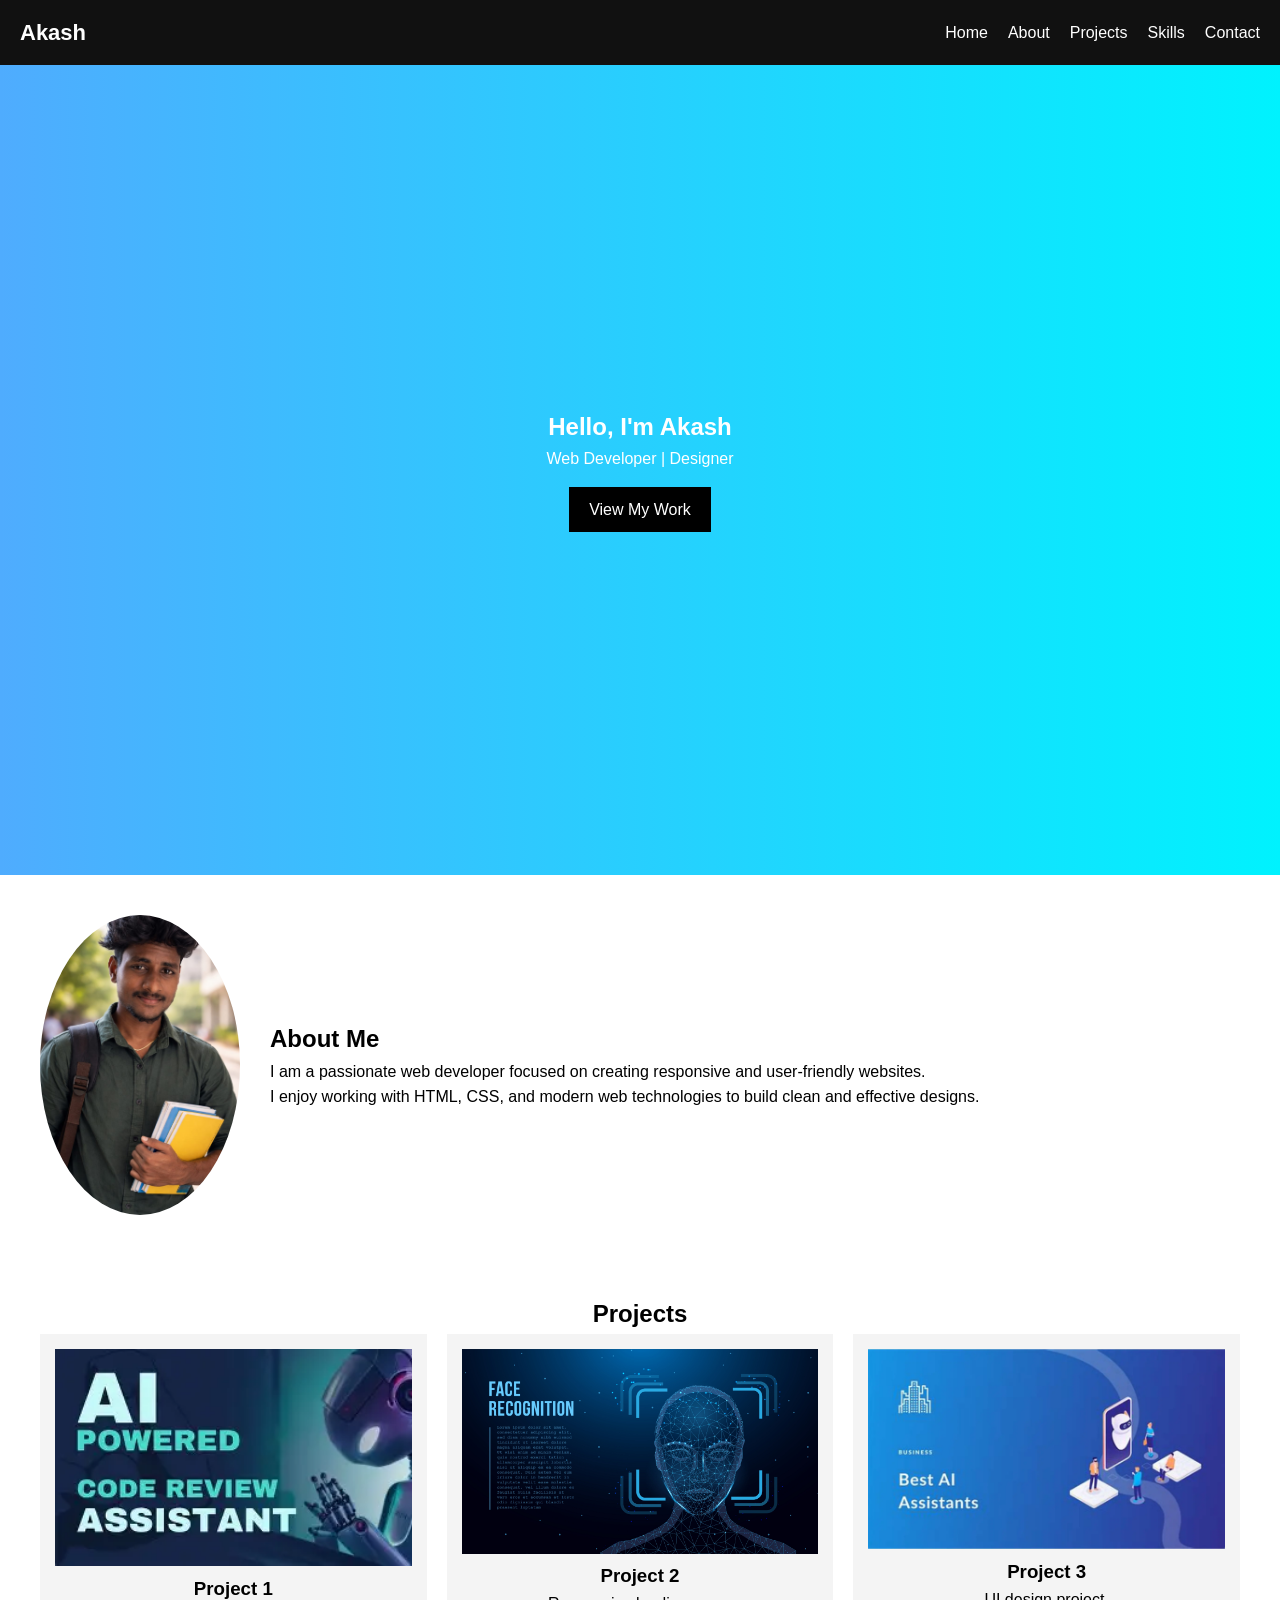
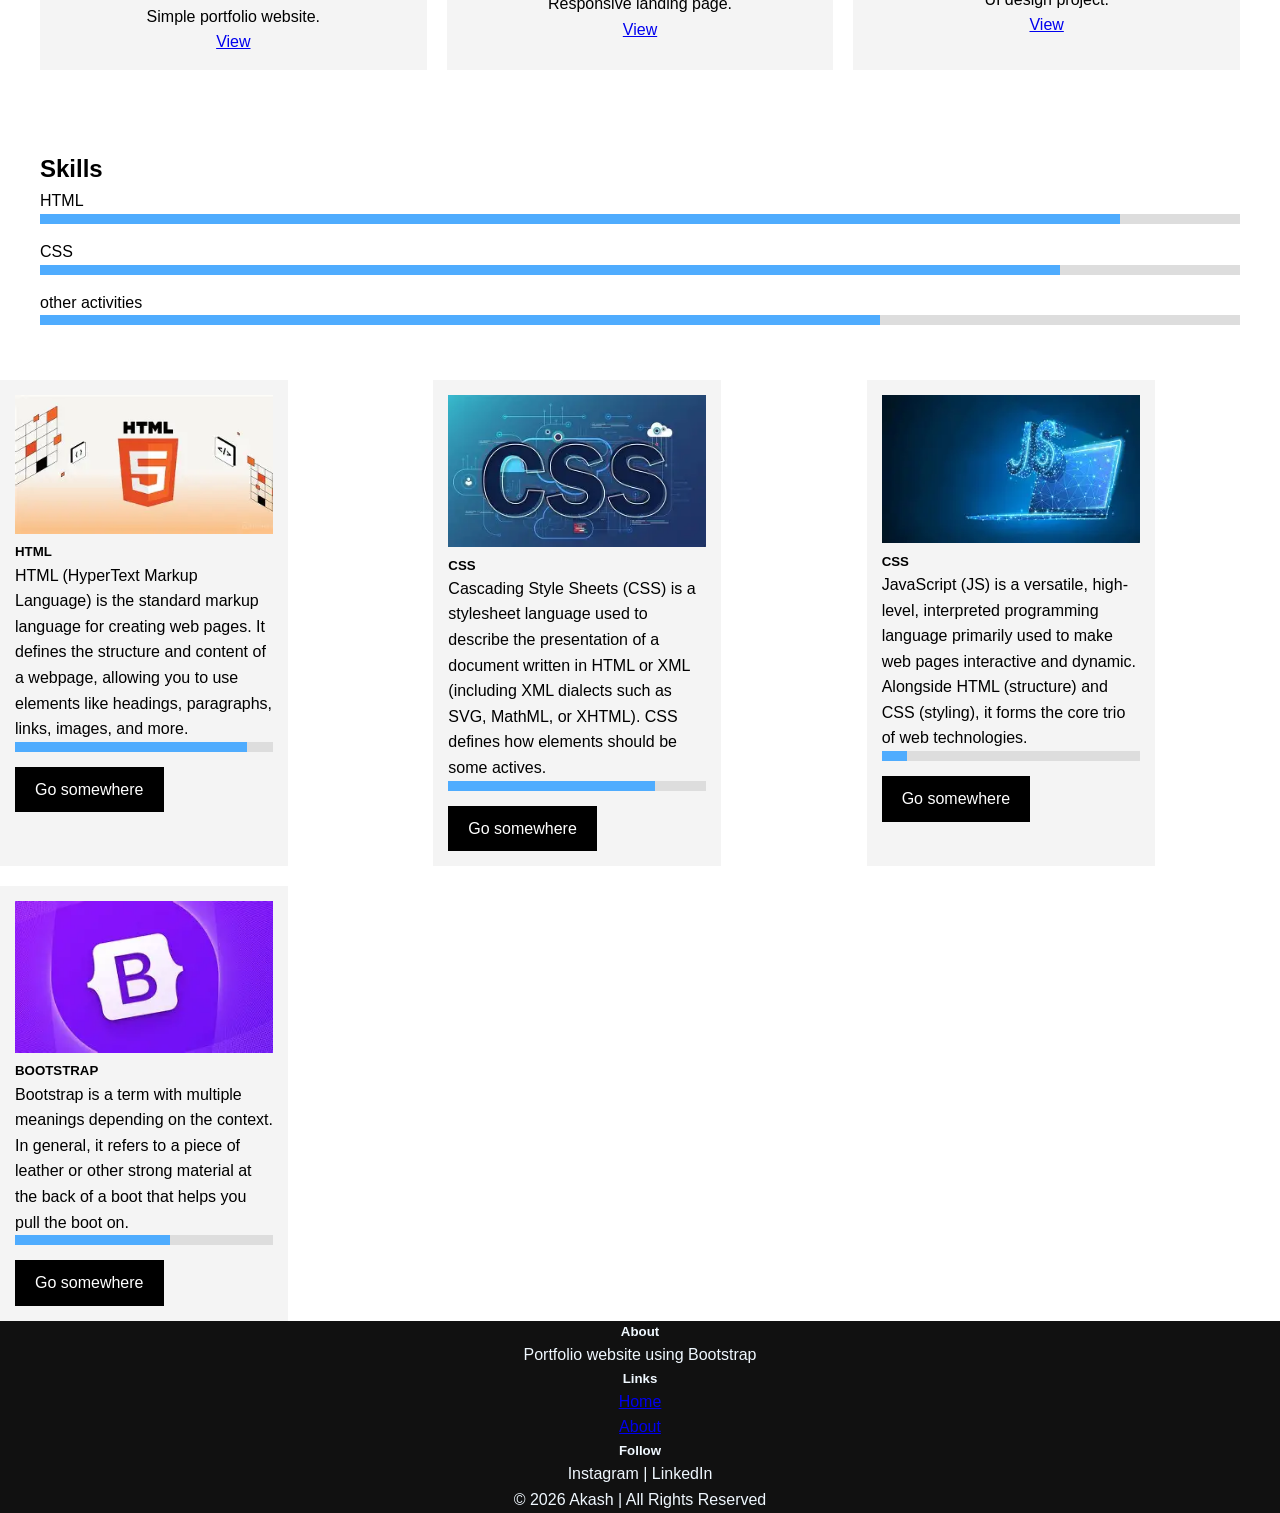
<file: index.html>
<!DOCTYPE html>
<html lang="en">
<head>
  <meta charset="UTF-8">
  <meta name="viewport" content="width=device-width, initial-scale=1.0">
  <title>My Portfolio</title>
  <link rel="stylesheet" href="style.css">
</head>
<STYLE>
   
</STYLE>
<body>

<!-- NAVBAR -->
<header>
  <nav class="navbar">
    <h2 class="logo">Akash</h2>

    <ul class="nav-links" id="navLinks">
      <li><a href="#home">Home</a></li>
      <li><a href="#about">About</a></li>
      <li><a href="#projects">Projects</a></li>
      <li><a href="#skills">Skills</a></li>
      <li><a href="contact.html">Contact</a></li>
    </ul>

      </nav>
</header>

<!-- HERO -->
<section id="home" class="hero">
  <div class="hero-content">
    <h1>Hello, I'm Akash</h1>
    <p>Web Developer | Designer</p>
    <a href="#projects" class="btn">View My Work</a>
  </div>
</section>

<!-- ABOUT -->
<section id="about" class="about">
  <div class="about-container">
    <img src="images/pic.jpeg" alt="profile">
    <div>
      <h2>About Me</h2>
      <p>I am a passionate web developer focused on creating responsive and user-friendly websites.</p>
      <p>I enjoy working with HTML, CSS, and modern web technologies to build clean and effective designs.</p>
    </div>
  </div>
</section>

<!-- PROJECTS -->
<section id="projects" class="projects">
  <h2>Projects</h2>
  <div class="project-grid">

    <div class="card">
      <img src="images/firistone.webp" alt="not found">
      <h3>Project 1</h3>
      <p>Simple portfolio website.</p>
      <a href="project.html">View</a>
    </div>

    <div class="card">
      <img src="images/two.webp" alt="not found">
      <h3>Project 2</h3>
      <p>Responsive landing page.</p>
      <a href="project2.html">View</a>
    </div>

    <div class="card">
      <img src="images/three.webp" alt="not found">
      <h3>Project 3</h3>
      <p>UI design project.</p>
      <a href="project3.html">View</a>
    </div>

  </div>
</section>


<!-- SKILLS -->
<section id="skills" class="skills">
  <h2>Skills</h2>

  <div class="skill">
    <p>HTML</p>
    <div class="bar"><span style="width: 90%"></span></div>
  </div>

  <div class="skill">
    <p>CSS</p>
    <div class="bar"><span style="width: 85%"></span></div>
  </div>

  <div class="skill">
    <p>other activities</p>
    <div class="bar"><span style="width: 70%"></span></div>
  </div>

</section>
<!-- card-2 -->
 <section>
  <div class="project-grid">
 <div class="card" style="width: 18rem;">
  <img src="images/HTML.webp" class="card-img-top" alt="loading">
  <div class="card-body">
    <h5 class="card-title">HTML</h5>
    <p class="card-text">HTML (HyperText Markup Language) is the standard markup language for creating web pages. It defines the structure and content of a webpage, allowing you to use elements like headings, paragraphs, links, images, and more.</p>
       <div class="bar"><span style="width: 90%"></span></div>
    <a href="https://www.codechef.com/html-online-compiler" class="btn btn-success">Go somewhere</a>
  </div>
</div>
<div class="card" style="width: 18rem;">
  <img src="images/CSS.webp" class="card-img-top" alt="loading">
  <div class="card-body">
    <h5 class="card-title">CSS</h5>
    <p class="card-text">Cascading Style Sheets (CSS) is a stylesheet language used to describe the presentation of a document written in HTML or XML (including XML dialects such as SVG, MathML, or XHTML). CSS defines how elements should be some actives.</p>
       <div class="bar"><span style="width: 80%"></span></div>
    <a href="https://www.codechef.com/html-online-compiler" class="btn btn-primary">Go somewhere</a>
  </div>
</div>
<div class="card" style="width: 18rem;">
  <img src="images/JS.webp" class="card-img-top" alt="loading">
  <div class="card-body">
    <h5 class="card-title">CSS</h5>
    <p class="card-text">JavaScript (JS) is a versatile, high-level, interpreted programming language primarily used to make web pages interactive and dynamic. Alongside HTML (structure) and CSS (styling), it forms the core trio of web technologies.</p>
       <div class="bar"><span style="width: 10%"></span></div>
    <a href="https://www.codechef.com/html-online-compiler" class="btn btn-primary">Go somewhere</a>
  </div>
</div>
<div class="card" style="width: 18rem;">
  <img src="images/BOOTSTRAP.webp" class="card-img-top" alt="loading">
  <div class="card-body">
    <h5 class="card-title">BOOTSTRAP</h5>
    <p class="card-text">Bootstrap is a term with multiple meanings depending on the context. In general, it refers to a piece of leather or other strong material at the back of a boot that helps you pull the boot on.</p>
       <div class="bar"><span style="width: 60%"></span></div>
    <a href="https://getbootstrap.com/docs/5.3/components/card/#about" class="btn btn-primary">Go somewhere</a>
  </div>
</div>
</div>
</section>


<!-- 8. FOOTER -->
<footer class="bg-dark text-white mt-5 p-4">
  <div class="container">
    <div class="row text-center text-md-start">

      <div class="col-md-4">
        <h5>About</h5>
        <p>Portfolio website using Bootstrap</p>
      </div>

      <div class="col-md-4">
        <h5>Links</h5>
        <ul class="list-unstyled">
          <li><a href="#">Home</a></li>
          <li><a href="#">About</a></li>
        </ul>
      </div>

      <div class="col-md-4">
        <h5>Follow</h5>
        <p>Instagram | LinkedIn</p>
      </div>

    </div>

    <div class="text-center mt-3">
      <p>© 2026 Akash | All Rights Reserved</p>
    </div>
  </div>
</footer>
</body>
</html>
</file>
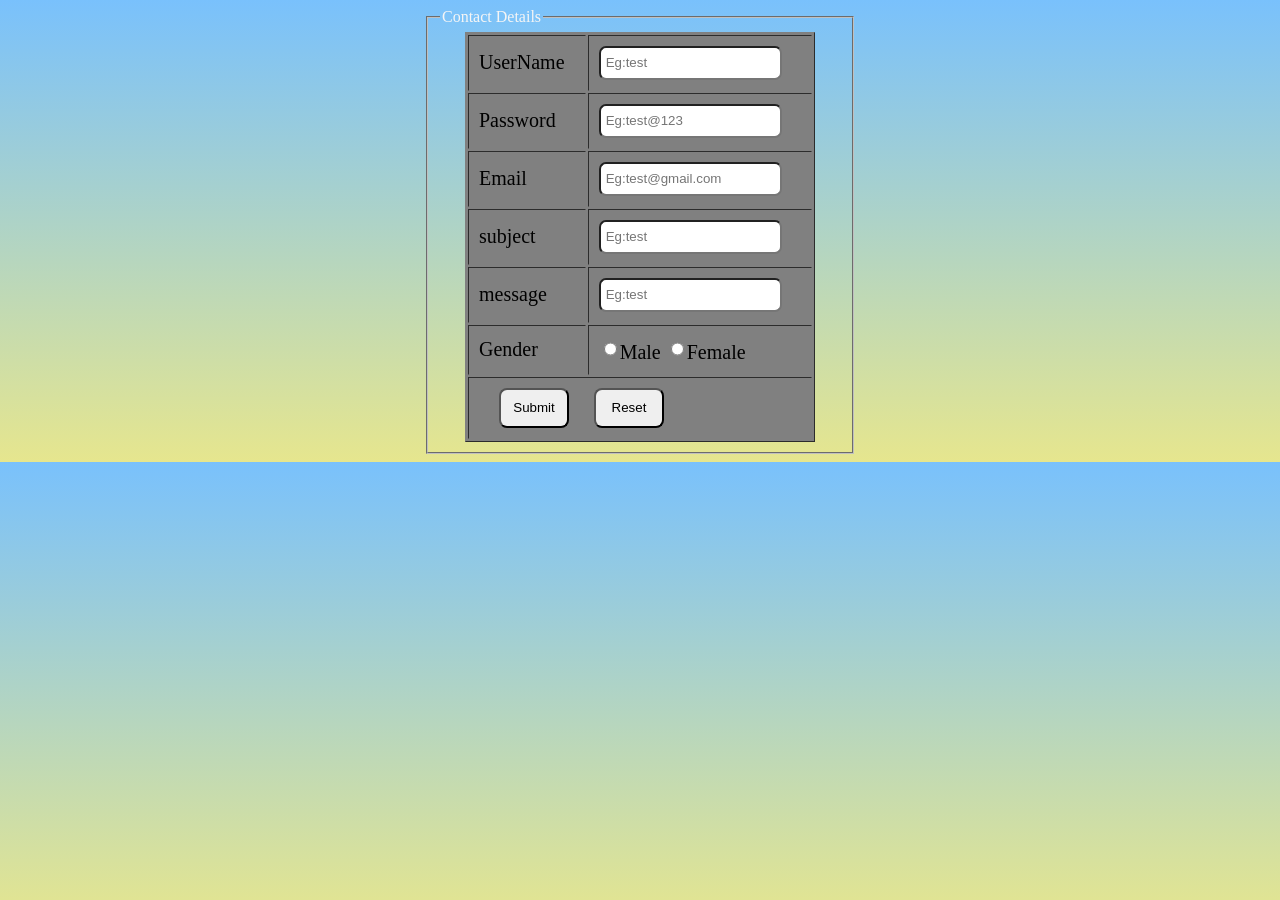
<file: contact.html>
<!DOCTYPE html>
<html lang="en">
<head>
    <meta charset="UTF-8">
    <meta name="viewport" content="width=device-width, initial-scale=1.0">
    <title>Registration</title>
    <style>
         body{
              background: linear-gradient(to bottom,rgb(121, 193, 252) ,#e6e68e); 
         }
        table{
            margin:auto;
            width: 350px;
            height: 150px;
            font-size: 20px;
            background-color:grey;
        }

       table tr td{
            padding: 10px;
        }
        
        label{
            color:black;
        }
        input{
            border-radius: 7px;
            height: 20px;
            padding: 5px;
        }
        button{
            margin-left: 20px;
            width: 70px;
            height: 40px;
            border-radius: 8px;
            /* padding: 10px; */
        }
        fieldset{
            width: 400px;
            margin: auto;
        }
        /* body{
            background-image: url(images/frontpage.jpeg); */
        /* } */
        legend{
            color:whitesmoke;
        }
    </style>
</head>
<body>
    <!-- form mehtod -->
    <form method="post" action="success.html">
<fieldset>
    <legend>Contact Details</legend>
    <table border="1px">
        <tr>
            <td>
                <label>UserName</label>
            </td>
            <td>
                <input type="text" name="username" value="" placeholder="Eg:test" autocomplete="off" required/>
</td>
        </tr>
        <tr>
            <td><label>Password</label></td>
            <td><input type="password" name="password" value="" placeholder="Eg:test@123" pattern="^(?=.*[0-9])(?=.*[a-z])(?=.*[A-Z])(?=.*[!@#$%^&*()\\-+=])(?=\\S+$).{8,20}$
" required autocomplete="off">
</td>
        </tr>

        <tr>
            <td><label>Email</label></td>
            <td><input type="email" name="email" value="" placeholder="Eg:test@gmail.com" autocomplete="off" required></td>
        </tr>
         <tr>
            <td>
                <label>subject</label>
            </td>
            <td>
                <input type="text" name="username" value="" placeholder="Eg:test" autocomplete="off" required/>
</td>
        </tr>
         <tr>
            <td>
                <label>message</label>
            </td>
            <td>
                <input type="text" name="username" value="" placeholder="Eg:test" autocomplete="off" required/>
</td>
        </tr>
        <tr>

            <td> <label>Gender</label></td>
            <td>
                <input type="radio" name="gender" required>Male
                <input type="radio" name="gender">Female
            </td>
           </tr>
       
        <tr>
            <td colspan="2" style="padding: 10px;">
                <button type="submit">Submit</button>
                <button type="reset">Reset</button>
            </td>
        </tr>
    </table>
</fieldset>
    </form>
</body>
</html>
</file>
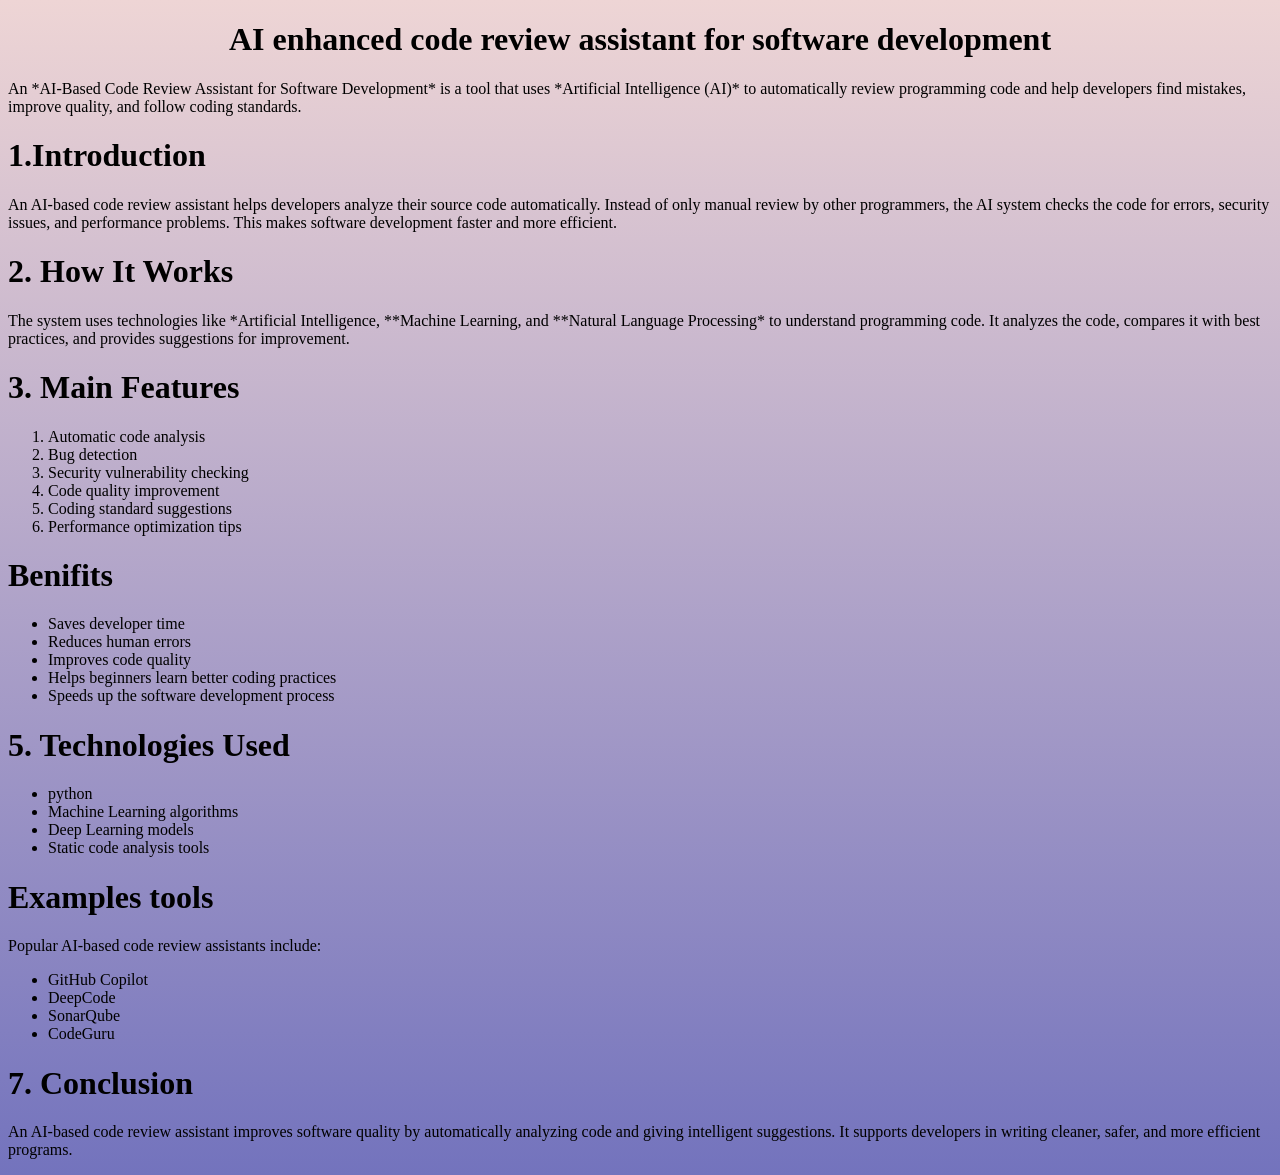
<file: project.html>
<!DOCTYPE html>
<html lang="en">
<head>
    <meta charset="UTF-8">
    <meta name="viewport" content="width=device-width, initial-scale=1.0">
    <title>project</title>
</head>
<style>
    body{
        background: linear-gradient(rgb(238, 213, 213),rgb(115, 115, 189));
    }
</style>
<body>
    <!-- heading -->
     <header>
    <center>
    <h1>AI enhanced code review assistant for software development</h1>
    </center>
    </header>
    <!-- content section -->
    <p>An *AI-Based Code Review Assistant for Software Development* is a tool that uses *Artificial Intelligence (AI)* to automatically review programming code and help developers find mistakes, improve quality, and follow coding standards.</p>
    <h1>1.Introduction</h1>
    <p>An AI-based code review assistant helps developers analyze their source code automatically. Instead of only manual review by other programmers, the AI system checks the code for errors, security issues, and performance problems. This makes software development faster and more efficient.
</p>
<h1>2. How It Works</h1>
<p>The system uses technologies like *Artificial Intelligence, **Machine Learning, and **Natural Language Processing* to understand programming code.
It analyzes the code, compares it with best practices, and provides suggestions for improvement.</p>
<h1> 3. Main Features</h1>
<ol>
    <li>Automatic code analysis</li>
    <li>Bug detection</li>
    <li>Security vulnerability checking</li>
    <li>Code quality improvement</li>
    <li>Coding standard suggestions</li>
    <li>Performance optimization tips</li>
</ol>
<h1>Benifits</h1>
<ul>
    <li>Saves developer time</li>
    <li>Reduces human errors</li>
    <li>Improves code quality</li>
    <li>Helps beginners learn better coding practices</li>
    <li>Speeds up the software development process</li>
</ul>
<h1> 5. Technologies Used</h1>
<ul>
    <li>python</li>
    <li>Machine Learning algorithms</li>
    <li>Deep Learning models</li>
    <li>Static code analysis tools</li>
</ul>
<h1>Examples tools</h1>
<p class="one">Popular AI-based code review assistants include:</p>
<ul>
    <li>GitHub Copilot</li>
<li>DeepCode</li>
<li>SonarQube</li>
<li>CodeGuru</li>
</ul>
<h1> 7. Conclusion</h1>
<p>An AI-based code review assistant improves software quality by automatically analyzing code and giving intelligent suggestions. It supports developers in writing cleaner, safer, and more efficient programs.
</p>
</body>


</html>
</file>
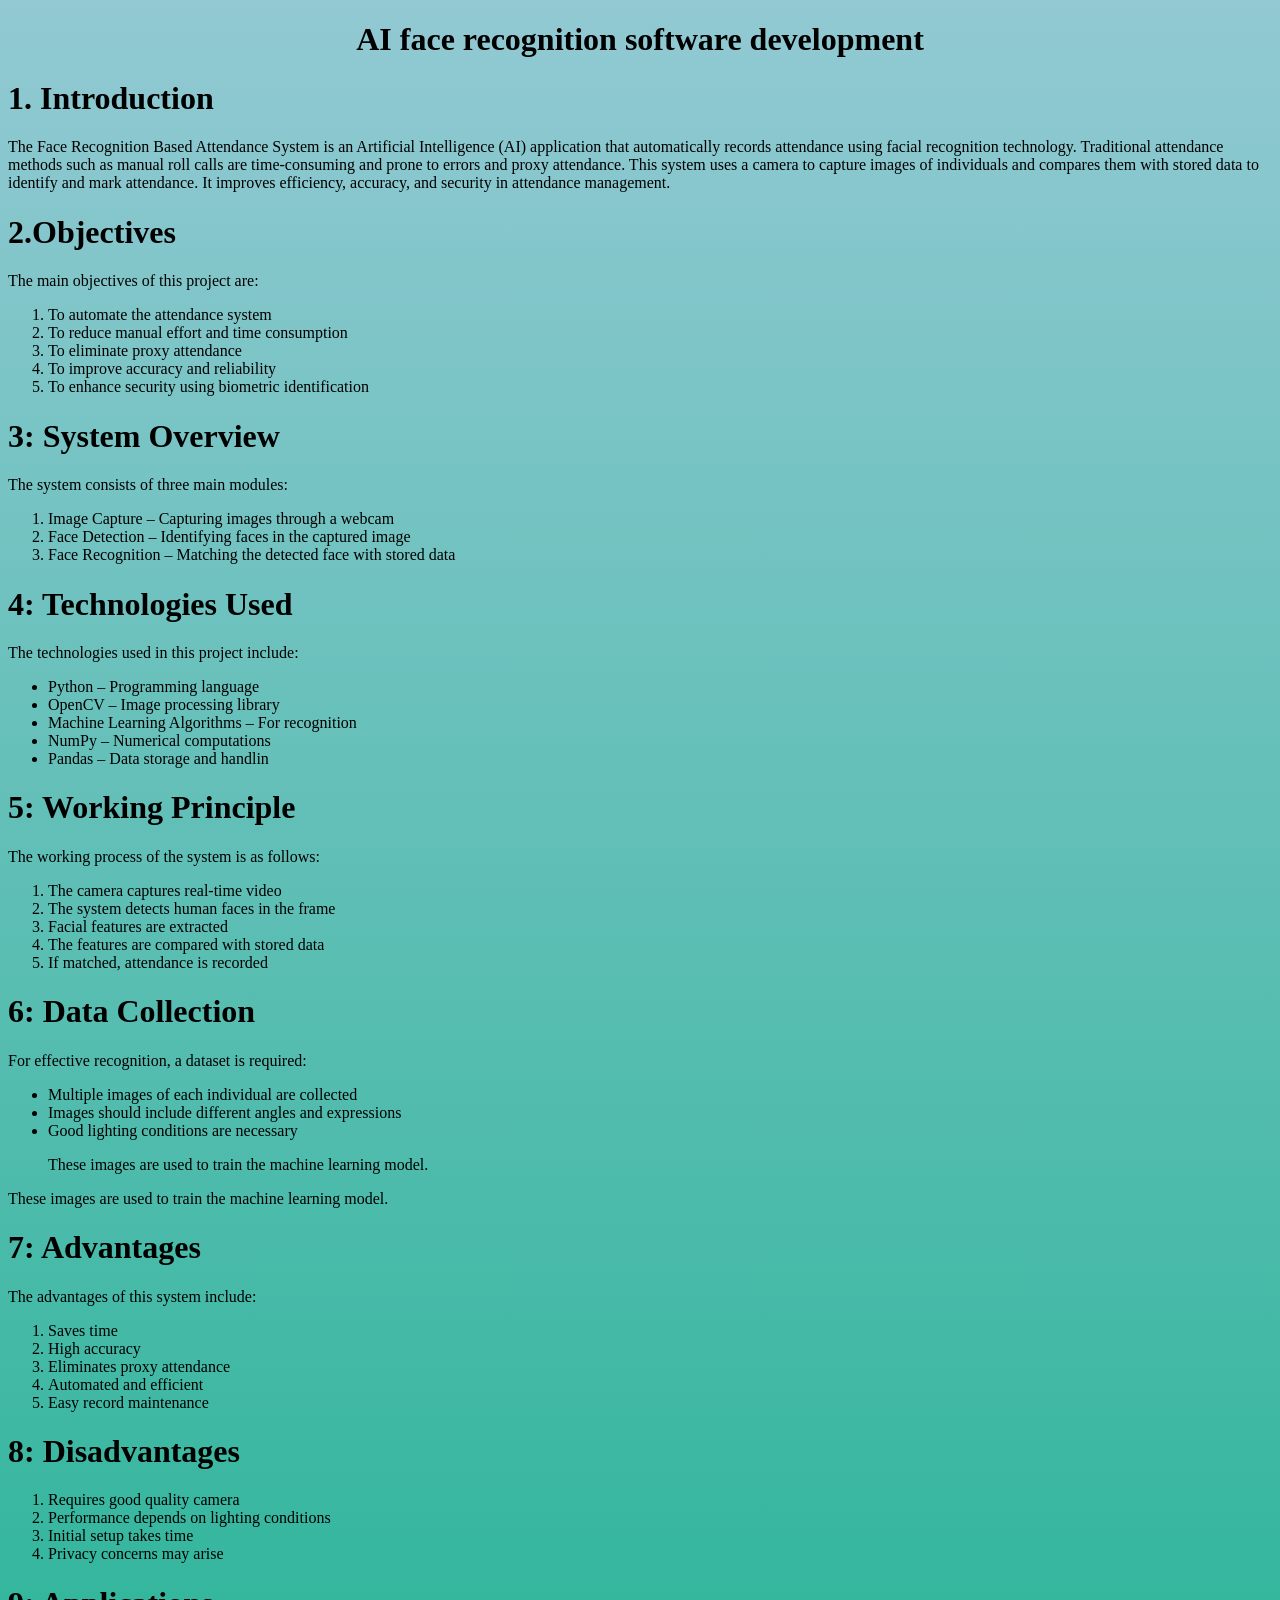
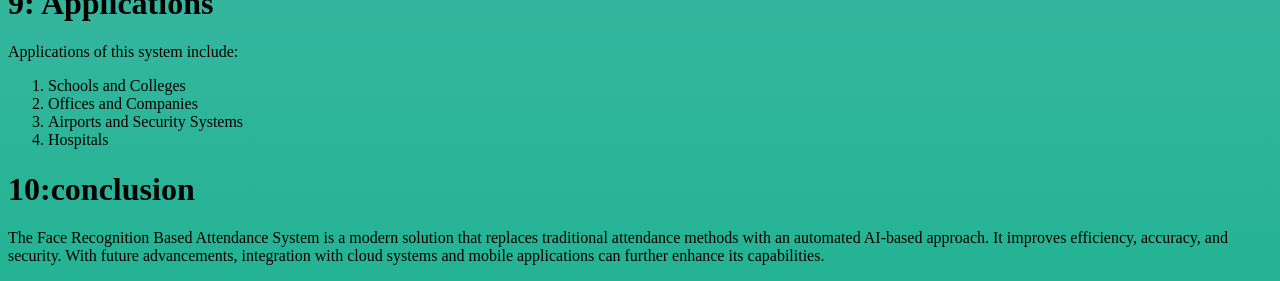
<file: project2.html>
<!DOCTYPE html>
<html lang="en">
<head>
    <meta charset="UTF-8">
    <meta name="viewport" content="width=device-width, initial-scale=1.0">
    <title>projetc2</title>
</head>
<style>
    body{
        background: linear-gradient(to bottom, rgb(146, 201, 211), rgb(36, 179, 148));
         /* background: linear-gradient(to bottom, #add8e6, #00008b); */
    }
</style>
<body>
    <!-- heading -->
     <header>
    <center>
    <h1>AI face recognition software development</h1>
    </center>
    </header>
    <div class="one">
        <h1>1. Introduction</h1>
        <p>The Face Recognition Based Attendance System is an Artificial Intelligence (AI) application that automatically records attendance using facial recognition technology. Traditional attendance methods such as manual roll calls are time-consuming and prone to errors and proxy attendance.

This system uses a camera to capture images of individuals and compares them with stored data to identify and mark attendance. It improves efficiency, accuracy, and security in attendance management.</p>
        <h1>2.Objectives</h1>
        <p>The main objectives of this project are:</p>
        <ol>
            <li>To automate the attendance system</li>
            <li>To reduce manual effort and time consumption</li>
            <li>To eliminate proxy attendance</li>
            <li>To improve accuracy and reliability</li>
            <li>To enhance security using biometric identification</li>
        </ol>
        <h1>3: System Overview</h1>
        <p>The system consists of three main modules:</p>
        <ol>
            <li>Image Capture – Capturing images through a webcam</li>
            <li>Face Detection – Identifying faces in the captured image</li>
            <li>Face Recognition – Matching the detected face with stored data</li>
        </ol>
        <h1>4: Technologies Used</h1>
        <p>The technologies used in this project include:</p>
        <ul>
            <li>Python – Programming language</li>
            <li>OpenCV – Image processing library</li>
            <li>Machine Learning Algorithms – For recognition</li>
            <li>NumPy – Numerical computations</li>
<li>Pandas – Data storage and handlin</li>
        </ul>
        <h1>5: Working Principle</h1>
        <p>The working process of the system is as follows:</p>
        <ol>
            <li>The camera captures real-time video</li>
            <li>The system detects human faces in the frame</li>
            <li>Facial features are extracted</li>
            <li>The features are compared with stored data</li>
            <li>If matched, attendance is recorded</li>
        </ol>
        <h1>6: Data Collection</h1>
        <p>For effective recognition, a dataset is required:</p>
        <ul>
            <li>Multiple images of each individual are collected</li>
            <li>Images should include different angles and expressions</li>
            <li>Good lighting conditions are necessary</li>
            <p>These images are used to train the machine learning model.</p>

        </ul>
         <p>These images are used to train the machine learning model.</p>
         <h1>7: Advantages</h1>
         <p>The advantages of this system include:</p>
         <ol>
            <li>Saves time</li>
            <li>High accuracy</li>
            <li>Eliminates proxy attendance</li>
            <li>Automated and efficient</li>
            <li>Easy record maintenance</li>
         </ol>
         <h1>8: Disadvantages</h1>
         <ol>
            <li>Requires good quality camera</li>
            <li>Performance depends on lighting conditions</li>
            <li>Initial setup takes time</li>
            <li>Privacy concerns may arise</li>
         </ol>
<h1>9: Applications</h1>
<p>Applications of this system include:</p>
<ol>
    <li>Schools and Colleges</li>
    <li>Offices and Companies</li>
    <li>Airports and Security Systems</li>
    <li>Hospitals</li>
</ol>
<h1>10:conclusion</h1>
<p>The Face Recognition Based Attendance System is a modern solution that replaces traditional attendance methods with an automated AI-based approach.

It improves efficiency, accuracy, and security. With future advancements, integration with cloud systems and mobile applications can further enhance its capabilities.</p>
    </div>
</body>
</html>
</file>
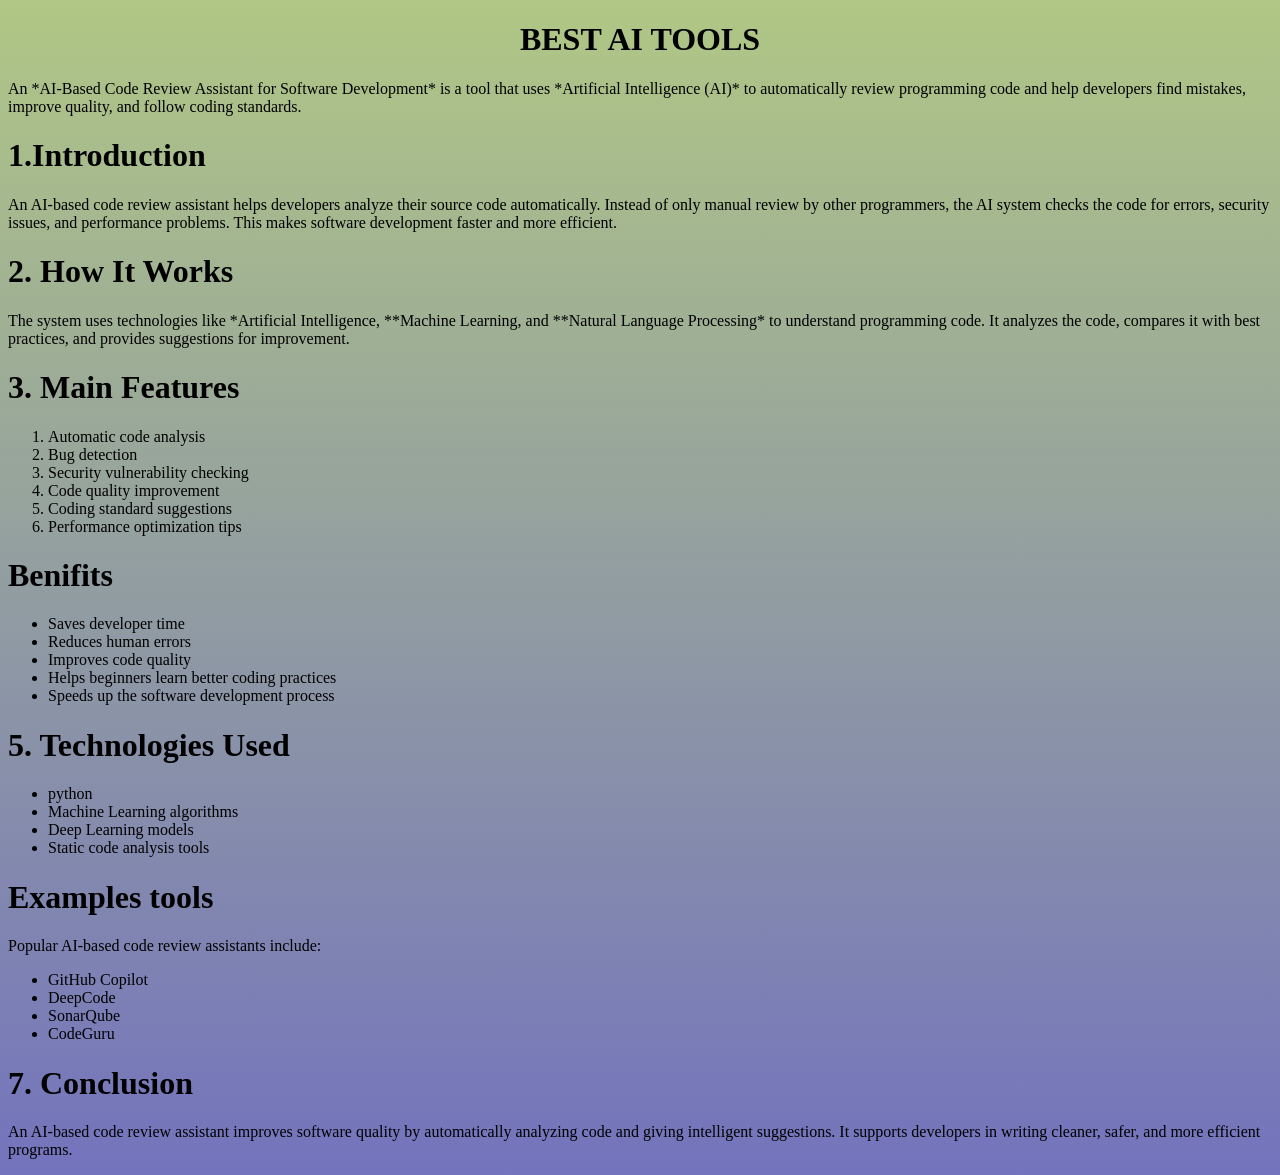
<file: project3.html>
<!DOCTYPE html>
<html lang="en">
<head>
    <meta charset="UTF-8">
    <meta name="viewport" content="width=device-width, initial-scale=1.0">
    <title>project</title>
</head>
<style>
    body{
        background: linear-gradient(rgb(176, 199, 133),rgb(115, 115, 189));
    }
</style>
<body>
    <!-- heading -->
     <header>
    <center>
    <h1>BEST AI TOOLS</h1>
    </center>
    </header>
    <!-- content section -->
    <p>An *AI-Based Code Review Assistant for Software Development* is a tool that uses *Artificial Intelligence (AI)* to automatically review programming code and help developers find mistakes, improve quality, and follow coding standards.</p>
    <h1>1.Introduction</h1>
    <p>An AI-based code review assistant helps developers analyze their source code automatically. Instead of only manual review by other programmers, the AI system checks the code for errors, security issues, and performance problems. This makes software development faster and more efficient.
</p>
<h1>2. How It Works</h1>
<p>The system uses technologies like *Artificial Intelligence, **Machine Learning, and **Natural Language Processing* to understand programming code.
It analyzes the code, compares it with best practices, and provides suggestions for improvement.</p>
<h1> 3. Main Features</h1>
<ol>
    <li>Automatic code analysis</li>
    <li>Bug detection</li>
    <li>Security vulnerability checking</li>
    <li>Code quality improvement</li>
    <li>Coding standard suggestions</li>
    <li>Performance optimization tips</li>
</ol>
<h1>Benifits</h1>
<ul>
    <li>Saves developer time</li>
    <li>Reduces human errors</li>
    <li>Improves code quality</li>
    <li>Helps beginners learn better coding practices</li>
    <li>Speeds up the software development process</li>
</ul>
<h1> 5. Technologies Used</h1>
<ul>
    <li>python</li>
    <li>Machine Learning algorithms</li>
    <li>Deep Learning models</li>
    <li>Static code analysis tools</li>
</ul>
<h1>Examples tools</h1>
<p class="one">Popular AI-based code review assistants include:</p>
<ul>
    <li>GitHub Copilot</li>
<li>DeepCode</li>
<li>SonarQube</li>
<li>CodeGuru</li>
</ul>
<h1> 7. Conclusion</h1>
<p>An AI-based code review assistant improves software quality by automatically analyzing code and giving intelligent suggestions. It supports developers in writing cleaner, safer, and more efficient programs.
</p>
</body>


</html>
</file>
<file: style.css>
* {
  margin: 0;
  padding: 0;
  box-sizing: border-box;
  font-family: sans-serif;
}

body {
  line-height: 1.6;
}

/* NAVBAR */
.navbar {
  display: flex;
  justify-content: space-between;
  align-items: center;
  background: #111;
  color: #fff;
  padding: 15px 20px;
  position: sticky;
  top: 0;
}

.logo {
  font-size: 22px;
}

.nav-links {
  list-style: none;
  display: flex;
}

.nav-links li {
  margin-left: 20px;
}

.nav-links a {
  color: white;
  text-decoration: none;
}

.menu-toggle {
  display: none;
  font-size: 24px;
  cursor: pointer;
}

/* HERO */
.hero {
  height: 90vh;
  display: flex;
  justify-content: center;
  align-items: center;
  background: linear-gradient(to right, #4facfe, #00f2fe);
  color: white;
  text-align: center;
}

.btn {
  display: inline-block;
  margin-top: 15px;
  padding: 10px 20px;
  background: black;
  color: white;
  text-decoration: none;
}

/* ABOUT */
.about-container {
  display: flex;
  align-items: center;
  gap: 30px;
  padding: 40px;
}

.about img {
  width: 200px;
  border-radius: 50%;
}

/* PROJECTS */
.projects {
  padding: 40px;
  text-align: center;
}

.project-grid {
  display: grid;
  gap: 20px;
}

.card {
  background: #f4f4f4;
  padding: 15px;
}

.card img {
  width: 100%;
}

/* SKILLS */
.skills {
  padding: 40px;
}

.skill {
  margin-bottom: 15px;
}

.bar {
  background: #ddd;
  height: 10px;
}

.bar span {
  display: block;
  height: 10px;
  background: #4facfe;
}

/* CONTACT */
.contact {
  padding: 40px;
  text-align: center;
}

.contact form {
  display: flex;
  flex-direction: column;
  gap: 10px;
  max-width: 400px;
  margin: auto;
}

.contact input,
.contact textarea {
  padding: 10px;
}

.contact button {
  padding: 10px;
  background: black;
  color: white;
  border: none;
}
footer{
    text-align: center;
    background-color: #111;
    color:aliceblue
}

/* RESPONSIVE */

/* Mobile */
@media(max-width: 768px) {
  .nav-links {
    position: absolute;
    top: 60px;
    right: 0;
    background: #111;
    flex-direction: column;
    width: 200px;
    display: none;
    color:greenyellow;
   }
    
  .nav-links.active {
    display: flex;
  }

  .menu-toggle {
    display: block;
  }

  .about-container {
    flex-direction: column;
    text-align: center;
    COLOR:greenyellow;
  }

  .project-grid {
    grid-template-columns: 1fr;
  }
 }

/* Tablet */
 @media(min-width: 769px) and (max-width: 1024px) {
  .project-grid {
    grid-template-columns: repeat(2, 1fr);
  }
}

/* Desktop */
 @media(min-width: 1025px) {
  .project-grid {
    grid-template-columns: repeat(3, 1fr);
  } 
}
</file>
